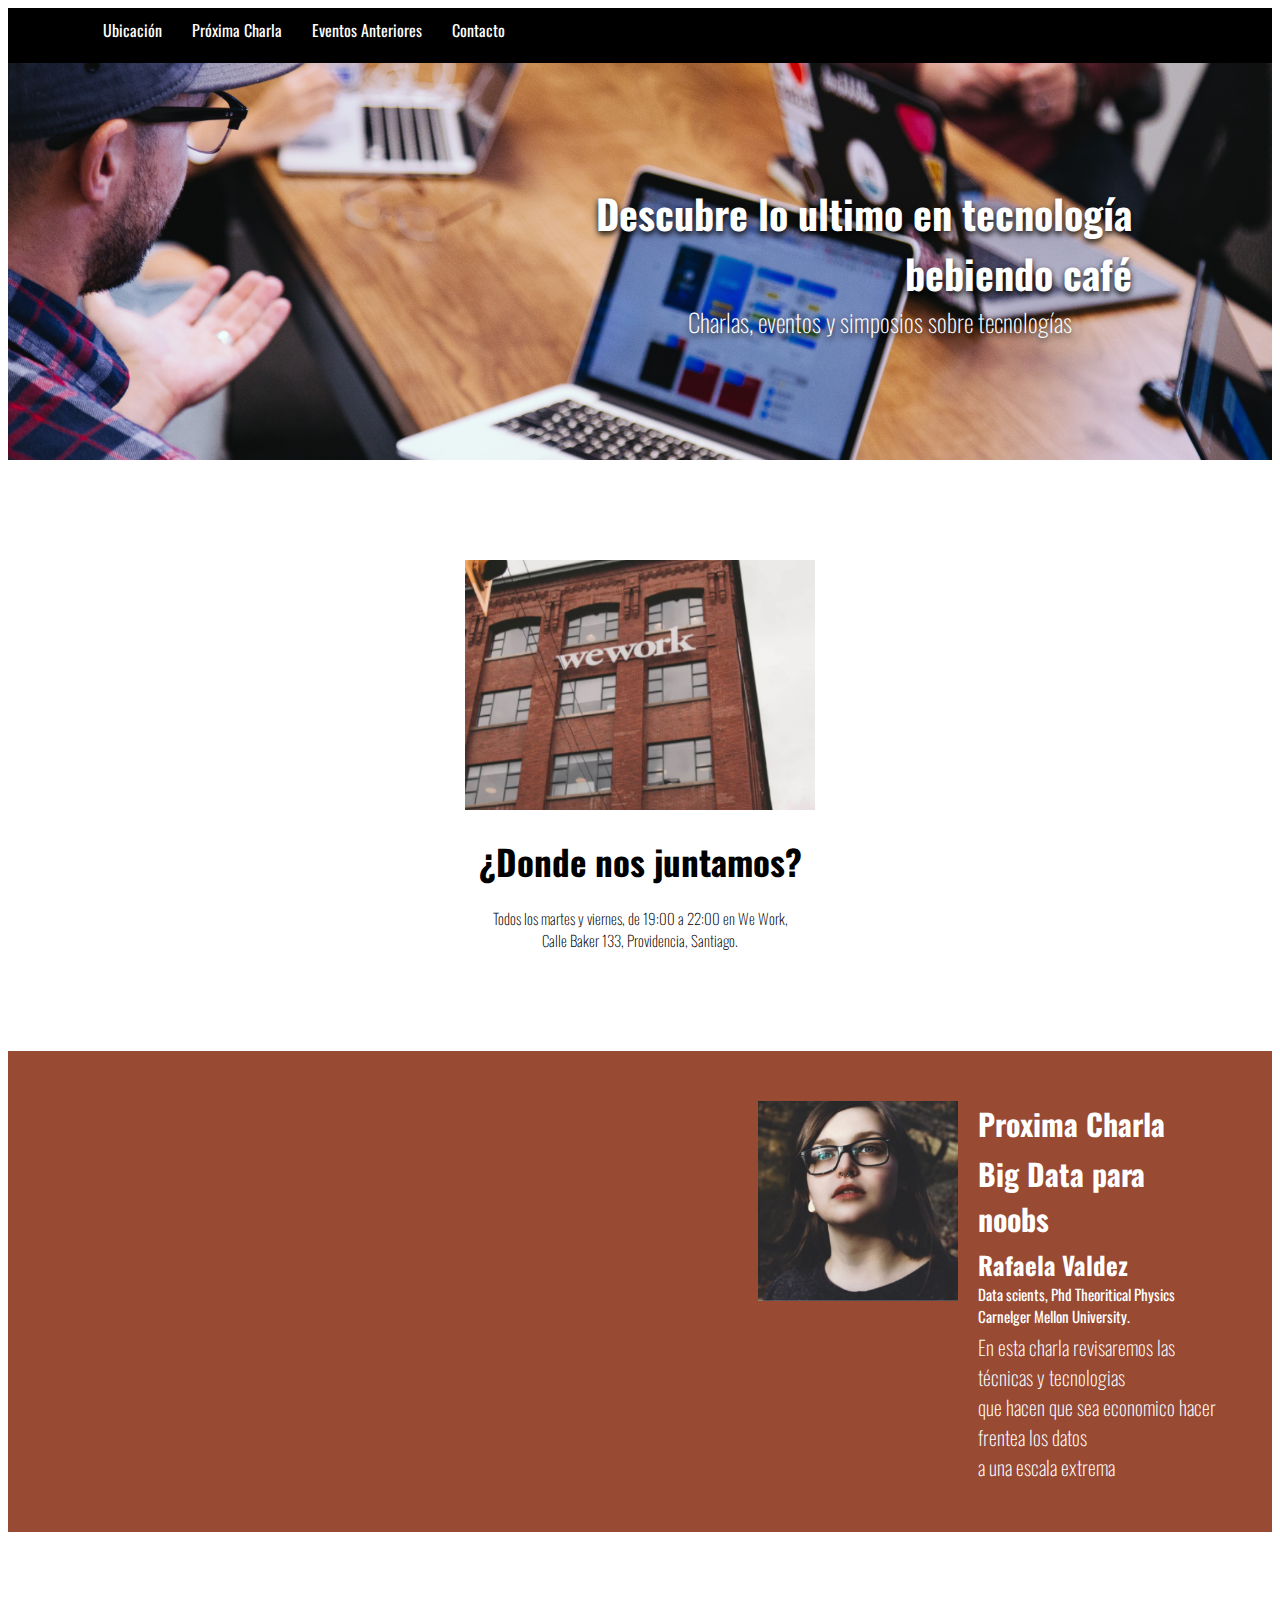
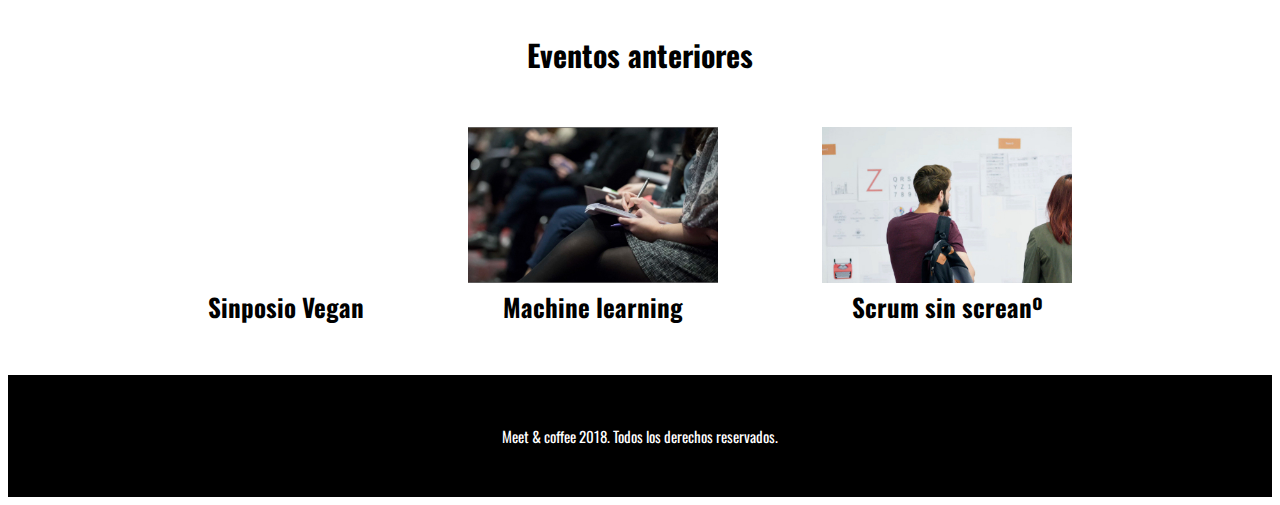
<file: index.html>
<!DOCTYPE html>
<html lang="en">
  <head>
    <meta charset="UTF-8" />
    <meta name="viewport" content="width=device-width, initial-scale=1.0" />
    <meta
      name="description"
      content="Comparte tus conocimientos tomando
    café"
    />
    <meta
      name="keywords"
      content="charlas, eventos, simposios,
    tecnología, co-work"
    />
    <link rel="preconnect" href="https://fonts.googleapis.com" />
    <link rel="preconnect" href="https://fonts.gstatic.com" crossorigin />
    <link
      href="https://fonts.googleapis.com/css2?family=Oswald:wght@200..700&family=Roboto+Condensed:ital,wght@0,100..900;1,100..900&display=swap"
      rel="stylesheet"
    />
    <title>Meet&Coffee</title>
    <link rel="shortcut icon" href="/assets/img/favicon.png" />
    <link rel="stylesheet" href="/assets/css/style.css" />
  </head>
  <body>
    <nav>
      <ul>
        <li>
          <a href="#">
            <img src="/assets/img/coffee-cup.svg" width="30" alt="" />
          </a>
        </li>
        <li>
          <a href="#">Ubicación</a>
        </li>
        <li><a href="#">Próxima Charla</a></li>
        <li><a href="#">Eventos Anteriores</a></li>
        <li><a href="#">Contacto</a></li>
      </ul>
    </nav>
    <header>
      <h1>Descubre lo ultimo en tecnología <br />bebiendo café</h1>
      <h4>Charlas, eventos y simposios sobre tecnologías</h4>
    </header>

    <section class="section_1">
      <img src="/assets/img/we-work.jpg" alt="we-work" />
      <h2>¿Donde nos juntamos?</h2>
      <p>
        Todos los martes y viernes, de 19:00 a 22:00 en We Work, <br />
        Calle Baker 133, Providencia, Santiago.
      </p>
    </section>

    <section class="section_2">
      <div class="bloque_imagen">
        <img src="/assets/img/speaker.jpg" alt="speaker" />
      </div>
      <div class="bloque_texto">
        <h3>Proxima Charla</h3>
        <h3>Big Data para noobs</h3>
        <h4>Rafaela Valdez</h4>
        <p>
          Data scients, Phd Theoritical Physics Carnelger Mellon University.
        </p>
        <h5 class="parrafo_2">
          En esta charla revisaremos las técnicas y tecnologias <br />
          que hacen que sea economico hacer frentea los datos <br />
          a una escala extrema
        </h5>
      </div>
    </section>

    <section class="section_3">
      <h3>Eventos anteriores</h3>
      <div class="bloque_1">
        <a href="/sinposio.html">
          
        </a>
        <h4>Sinposio Vegan</h4>
      </div>
      <div class="bloque_2">
        <img src="/assets/img/machine-learning.jpg" alt="machine-learning" />
        <h4>Machine learning</h4>
      </div>
      <div class="bloque_3">
        <img src="/assets/img/scrum-sin-scream.jpg" alt="scrum-sin-scream" />
        <h4>Scrum sin screanº</h4>
      </div>
    </section>
    <footer>
      <p>Meet & coffee 2018. Todos los derechos reservados.</p>
    </footer>
  </body>
</html>
</file>
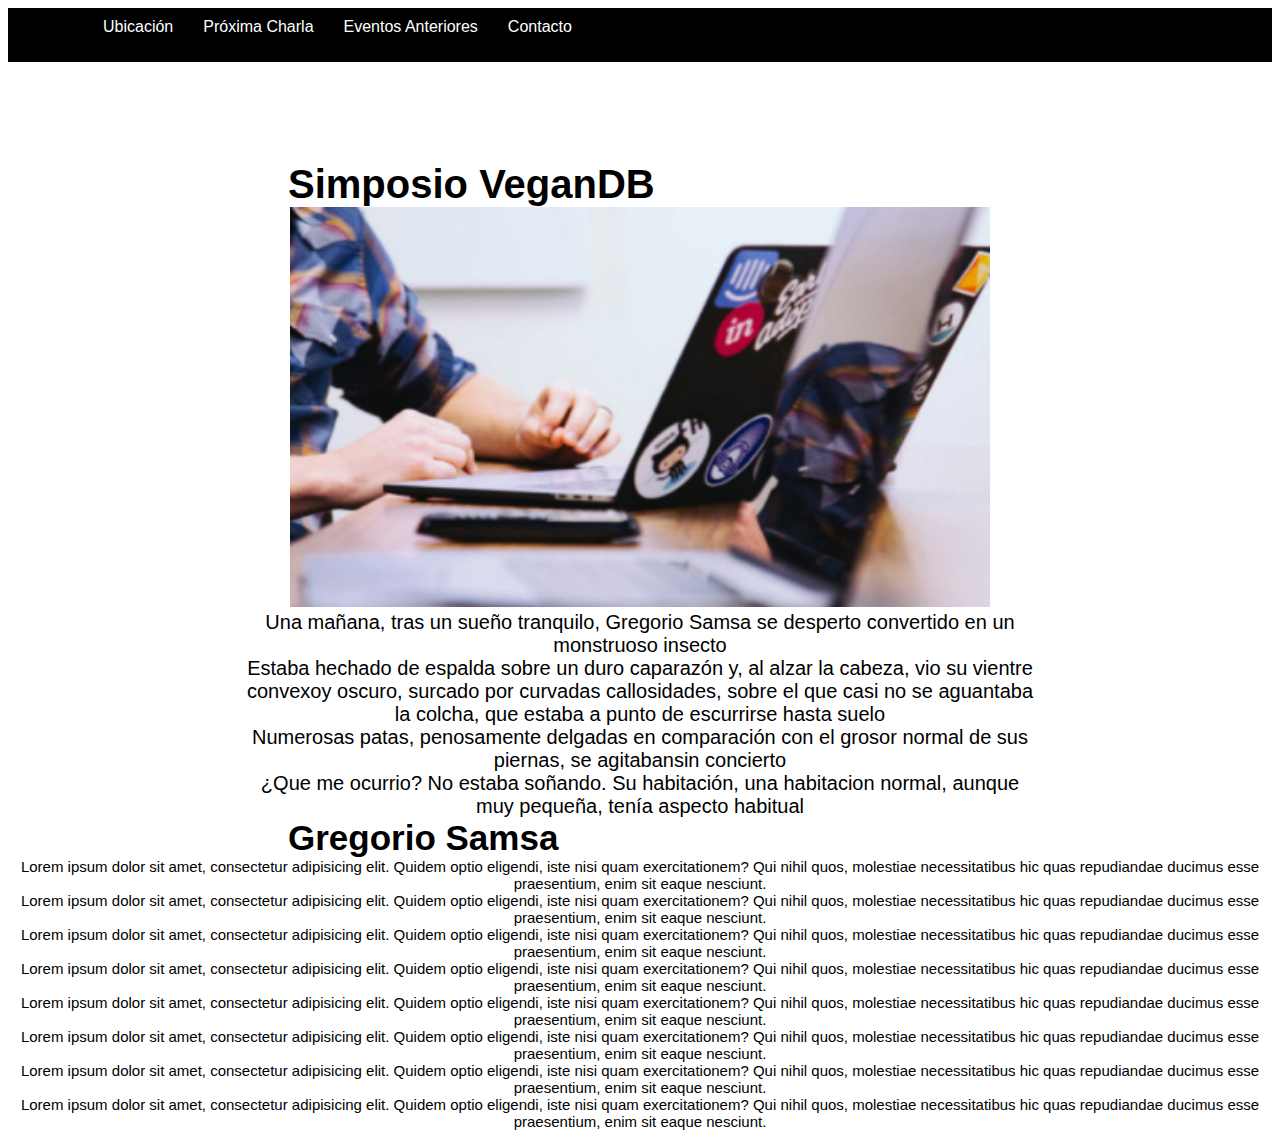
<file: sinposio.html>
<!DOCTYPE html>
<html lang="en">
  <head>
    <meta charset="UTF-8" />
    <meta name="viewport" content="width=device-width, initial-scale=1.0" />
    <title>simposio</title>
    <link rel="shortcut icon" href="/assets/img/favicon.png" />
    <link rel="stylesheet" href="/assets/css/style.css" />
  </head>
  <body>
    <nav>
      <ul>
        <li>
          <a href="index.html">
            <img src="/assets/img/coffee-cup.svg" width="30" alt="" />
          </a>
        </li>
        <li><a href="#">Ubicación</a></li>
        <li><a href="#">Próxima Charla</a></li>
        <li><a href="#">Eventos Anteriores</a></li>
        <li><a href="#">Contacto</a></li>
      </ul>
    </nav>
    <section class="section_simposio">
        <h1 class="alinear_izquierda">Simposio VeganDB</h1>
        <div class="image">
          <img src="/assets/img/simposio-vegan.jpg" alt="simposio-vegan">
        </div>
        <div class="simposio_bloque_1">
          <p>Una mañana, tras un sueño tranquilo, Gregorio Samsa se desperto convertido en un <br> monstruoso insecto</p>
          <p>Estaba hechado de espalda sobre un duro caparazón y, al alzar la cabeza, vio su vientre <br> convexoy oscuro, surcado por curvadas callosidades, sobre el que casi no se aguantaba <br> la colcha, que estaba a punto de escurrirse hasta suelo</p>
          <p>Numerosas patas, penosamente delgadas en comparación con el grosor normal de sus <br> piernas, se agitabansin concierto</p>
          <p>¿Que me ocurrio? No estaba soñando. Su habitación, una habitacion normal, aunque <br> muy pequeña, tenía aspecto habitual</p>
        </div>

        <h2 class="alinear_izquierda">Gregorio Samsa</h2>
        <div class="simposio_bloque_2">
          <p>Lorem ipsum dolor sit amet, consectetur adipisicing elit. Quidem optio eligendi, iste nisi quam exercitationem? Qui nihil quos, molestiae necessitatibus hic quas repudiandae ducimus esse praesentium, enim sit eaque nesciunt.</p>
          <p>Lorem ipsum dolor sit amet, consectetur adipisicing elit. Quidem optio eligendi, iste nisi quam exercitationem? Qui nihil quos, molestiae necessitatibus hic quas repudiandae ducimus esse praesentium, enim sit eaque nesciunt.</p>
          <p>Lorem ipsum dolor sit amet, consectetur adipisicing elit. Quidem optio eligendi, iste nisi quam exercitationem? Qui nihil quos, molestiae necessitatibus hic quas repudiandae ducimus esse praesentium, enim sit eaque nesciunt.</p>
          <p>Lorem ipsum dolor sit amet, consectetur adipisicing elit. Quidem optio eligendi, iste nisi quam exercitationem? Qui nihil quos, molestiae necessitatibus hic quas repudiandae ducimus esse praesentium, enim sit eaque nesciunt.</p>
          <p>Lorem ipsum dolor sit amet, consectetur adipisicing elit. Quidem optio eligendi, iste nisi quam exercitationem? Qui nihil quos, molestiae necessitatibus hic quas repudiandae ducimus esse praesentium, enim sit eaque nesciunt.</p>
          <p>Lorem ipsum dolor sit amet, consectetur adipisicing elit. Quidem optio eligendi, iste nisi quam exercitationem? Qui nihil quos, molestiae necessitatibus hic quas repudiandae ducimus esse praesentium, enim sit eaque nesciunt.</p>
          <p>Lorem ipsum dolor sit amet, consectetur adipisicing elit. Quidem optio eligendi, iste nisi quam exercitationem? Qui nihil quos, molestiae necessitatibus hic quas repudiandae ducimus esse praesentium, enim sit eaque nesciunt.</p>
          <p>Lorem ipsum dolor sit amet, consectetur adipisicing elit. Quidem optio eligendi, iste nisi quam exercitationem? Qui nihil quos, molestiae necessitatibus hic quas repudiandae ducimus esse praesentium, enim sit eaque nesciunt.</p>
        </div>
    </section>
  </body>
</html>
</file>
<file: assets/css/style.css>
/* formatear o limpiar los estilos del body y todos sus elementos */
body * {
  margin: 0;
  border: 0;
  padding: 0;
  font-family: "Oswald", sans-serif;
}

h1{
  font-size: 40px;
}

h2{
  font-size: 35px;
}

h3{
  font-size: 30px;
}

h4{
  font-size: 25px;
}
h5{
  font-size: 20px;
}

p{
  font-size: 15px;
}

/* nav */
nav {
  background-color: black;
  align-items: center;
  padding: 10px 20px;
}

ul {
  display: flex;
}

li {
  margin: 0 15px;
  list-style: none;
}

li a {
  text-decoration: none;
  color: white;
}

/* header */
header {
  background-image: url(../img/bg-hero.png);
  background-repeat: no-repeat;
  background-size: cover;
  font-family: system-ui, -apple-system, BlinkMacSystemFont, "Segoe UI", Roboto,
    Oxygen, Ubuntu, Cantarell, "Open Sans", "Helvetica Neue", sans-serif;
  text-align: right;
  color: white;
  text-shadow: 0px 3px 6px black;
  padding: 120px;
}

header h1 {
  /* text-align: right; */
  margin-right: 20px;
  margin-left: 200px;
}

header h4 {
  margin-right: 80px;
  font-weight: lighter;
}

/* seccion_1 */
.section_1 {
  text-align: center;
  margin-top: 100px;
  margin-bottom: 100px;
}

.section_1 img {
  width: 350px;
  height: 250px;
}

.section_1 h2 {
  margin-top: 20px;
}

.section_1 p {
  margin-top: 20px;
  font-weight: lighter;

}

/* section_2 */
.section_2 {
  text-align: center;
  background-color: #984a33;
  display: flex;
  padding: 50px;
}

.section_2 img {  
  width: 200px;
}

.bloque_imagen{
  margin-left: 700px;
}

.bloque_texto{
  margin-left: 20px;
  color: white;
  text-align: left;  
}

.bloque_texto h3{
  margin-bottom:5px ;
  font-weight: bolder;
}

.bloque_texto h4 p{
  font-weight: lighter;
}

.bloque_texto p{
 margin-bottom:5px ;
}

.parrafo_2 {
  font-weight: lighter;
}

/* section_3 */
.section_3{
  margin-top: 100px;
  text-align: center;
}

.section_3 div{
  display: inline-block;
  margin: 50px;
}

.section_3 img{
  width: 250px;
}

.section_simposio{
  margin-top: 100px;
  text-align: center;
}

.alinear_izquierda{
  text-align: left;
  margin-left: 280px;
}

.section_simposio img{
  width: 700px;
  height: 400px; 
}

.simposio_bloque_1 p{
  font-size: 20px;
}

.simposio_bloque_2{
  
}



footer{
  padding: 50px;
  background-color: black;
  text-align: center;
  color: white;
}
</file>
